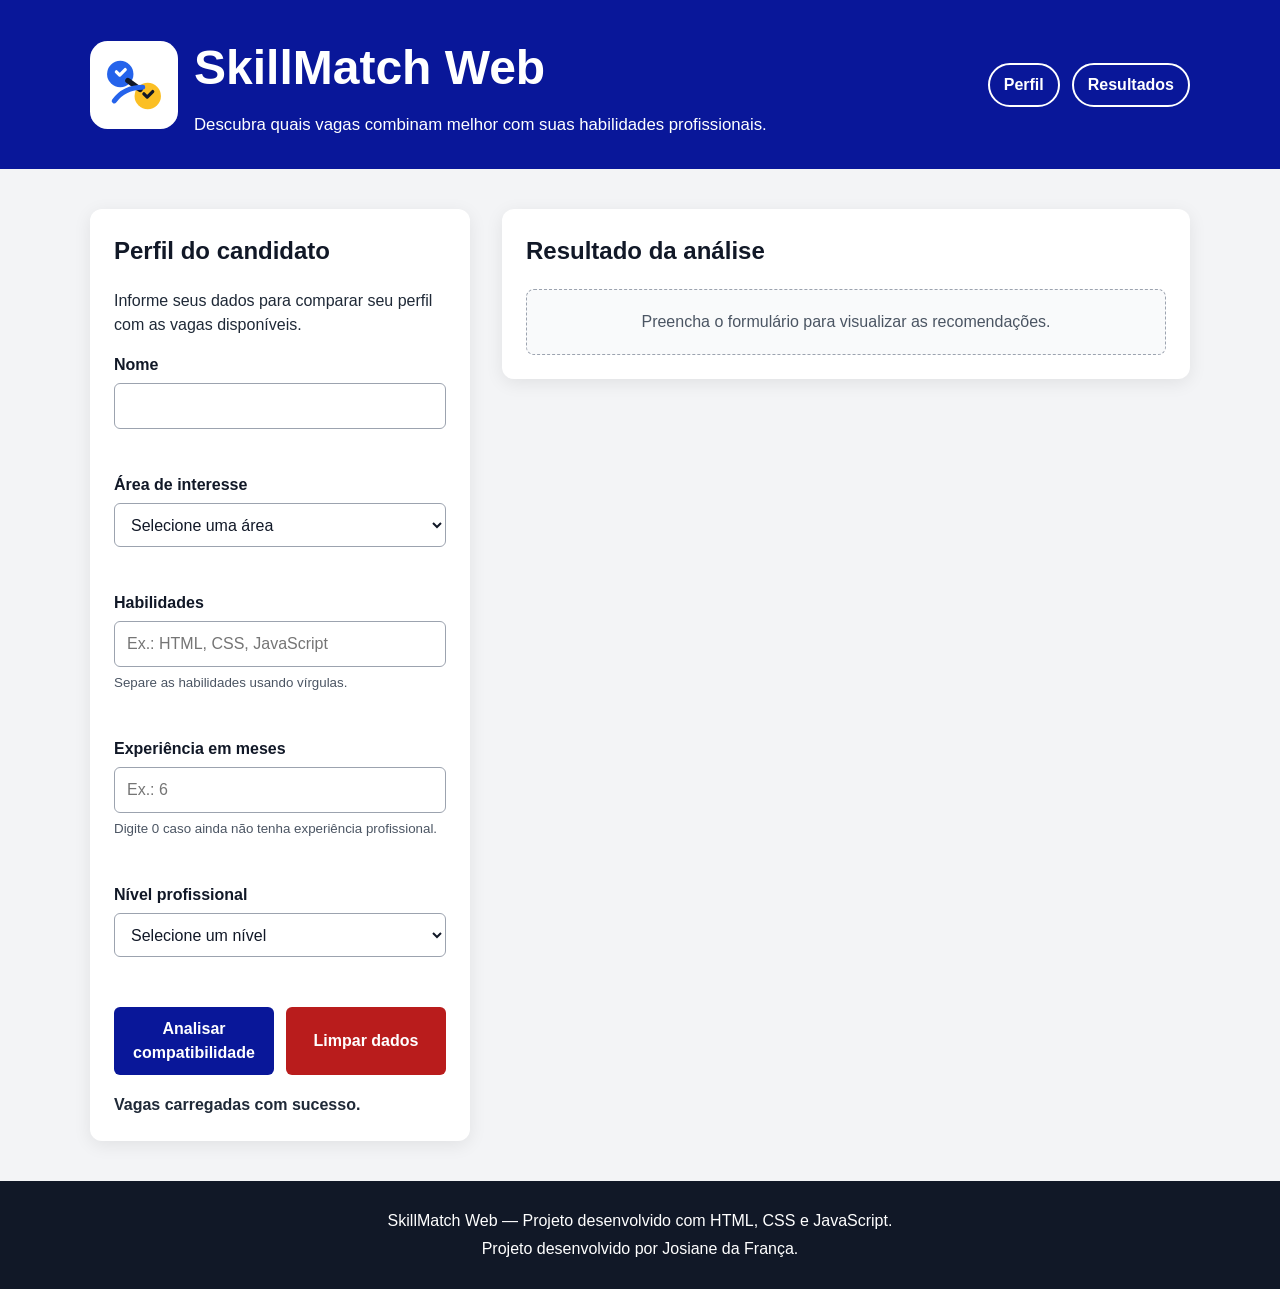
<file: index.html>
<!DOCTYPE html>
<html lang="pt-BR">
<head>
    <meta charset="UTF-8">

    <meta
        name="viewport"
        content="width=device-width, initial-scale=1.0"
    >

    <meta
        name="description"
        content="Aplicação web que compara as habilidades de candidatos com vagas de tecnologia e apresenta compatibilidade e recomendações de estudo."
    >

    <title>SkillMatch Web | Compatibilidade com vagas</title>

    <link
        rel="icon"
        href="./assets/img/logo.svg"
        type="image/svg+xml"
    >

    <link
        rel="stylesheet"
        href="./assets/styles/index.style.css"
    >
</head>

<body>
    <a
        class="link-pular"
        href="#conteudo-principal"
    >
        Pular para o conteúdo principal
    </a>

    <header class="cabecalho">
        <div class="container cabecalho-conteudo">
            <div class="identidade">
                <img
                    src="./assets/img/logo.svg"
                    alt="Logotipo do SkillMatch, representando a conexão entre habilidades e vagas"
                    class="logo"
                    width="96"
                    height="96"
                >

                <div>
                    <h1>SkillMatch Web</h1>

                    <p>
                        Descubra quais vagas combinam melhor com suas
                        habilidades profissionais.
                    </p>
                </div>
            </div>

            <nav
                class="navegacao"
                aria-label="Navegação principal"
            >
                <a href="#formulario-candidato">
                    Perfil
                </a>

                <a href="#titulo-resultados">
                    Resultados
                </a>
            </nav>
        </div>
    </header>

    <main
        id="conteudo-principal"
        class="container conteudo-principal"
        tabindex="-1"
    >
        <section
            class="secao-formulario"
            aria-labelledby="titulo-formulario"
        >
            <h2 id="titulo-formulario">
                Perfil do candidato
            </h2>

            <p>
                Informe seus dados para comparar seu perfil com as
                vagas disponíveis.
            </p>

            <form
                id="formulario-candidato"
                novalidate
            >
                <div class="grupo-formulario">
                    <label for="nome">
                        Nome
                    </label>

                    <input
                        type="text"
                        id="nome"
                        name="nome"
                        autocomplete="name"
                        aria-describedby="erro-nome"
                        required
                    >

                    <span
                        id="erro-nome"
                        class="mensagem-erro"
                        aria-live="polite"
                    ></span>
                </div>

                <div class="grupo-formulario">
                    <label for="area">
                        Área de interesse
                    </label>

                    <select
                        id="area"
                        name="area"
                        aria-describedby="erro-area"
                        required
                    >
                        <option value="">
                            Selecione uma área
                        </option>

                        <option value="Front-End">
                            Front-End
                        </option>

                        <option value="Desenvolvimento Web">
                            Desenvolvimento Web
                        </option>

                        <option value="JavaScript">
                            JavaScript
                        </option>

                        <option value="Interfaces Web">
                            Interfaces Web
                        </option>
                    </select>

                    <span
                        id="erro-area"
                        class="mensagem-erro"
                        aria-live="polite"
                    ></span>
                </div>

                <div class="grupo-formulario">
                    <label for="habilidades">
                        Habilidades
                    </label>

                    <input
                        type="text"
                        id="habilidades"
                        name="habilidades"
                        placeholder="Ex.: HTML, CSS, JavaScript"
                        aria-describedby="ajuda-habilidades erro-habilidades"
                        required
                    >

                    <small id="ajuda-habilidades">
                        Separe as habilidades usando vírgulas.
                    </small>

                    <span
                        id="erro-habilidades"
                        class="mensagem-erro"
                        aria-live="polite"
                    ></span>
                </div>

                <div class="grupo-formulario">
                    <label for="experiencia-meses">
                        Experiência em meses
                    </label>

                    <input
                        type="number"
                        id="experiencia-meses"
                        name="experienciaMeses"
                        min="0"
                        step="1"
                        inputmode="numeric"
                        placeholder="Ex.: 6"
                        aria-describedby="ajuda-experiencia erro-experiencia"
                        required
                    >

                    <small id="ajuda-experiencia">
                        Digite 0 caso ainda não tenha experiência profissional.
                    </small>

                    <span
                        id="erro-experiencia"
                        class="mensagem-erro"
                        aria-live="polite"
                    ></span>
                </div>

                <div class="grupo-formulario">
                    <label for="nivel">
                        Nível profissional
                    </label>

                    <select
                        id="nivel"
                        name="nivel"
                        aria-describedby="erro-nivel"
                        required
                    >
                        <option value="">
                            Selecione um nível
                        </option>

                        <option value="Estágio">
                            Estágio
                        </option>

                        <option value="Trainee">
                            Trainee
                        </option>

                        <option value="Júnior">
                            Júnior
                        </option>

                        <option value="Pleno">
                            Pleno
                        </option>

                        <option value="Sênior">
                            Sênior
                        </option>
                    </select>

                    <span
                        id="erro-nivel"
                        class="mensagem-erro"
                        aria-live="polite"
                    ></span>
                </div>

                <div class="acoes-formulario">
                    <button
                        type="submit"
                        id="botao-analisar"
                    >
                        Analisar compatibilidade
                    </button>

                    <button
                        type="button"
                        id="botao-limpar"
                    >
                        Limpar dados
                    </button>
                </div>
            </form>

            <div
                id="mensagem"
                class="mensagem"
                role="status"
                aria-live="polite"
            ></div>
        </section>

        <section
            class="secao-resultados"
            aria-labelledby="titulo-resultados"
        >
            <h2 id="titulo-resultados">
                Resultado da análise
            </h2>

            <div
                id="resumo-candidato"
                class="resumo-candidato"
                aria-live="polite"
                hidden
            ></div>

            <div
                id="melhor-vaga"
                class="melhor-vaga"
                aria-live="polite"
                hidden
            ></div>

            <div
                id="lista-vagas"
                class="lista-vagas"
                aria-live="polite"
                tabindex="-1"
            >
                <p class="estado-inicial">
                    Preencha o formulário para visualizar as recomendações.
                </p>
            </div>
        </section>
    </main>

    <footer class="rodape">
        <div class="container">
            <p>
                SkillMatch Web — Projeto desenvolvido com HTML, CSS e
                JavaScript.
            </p>

            <p>
                Projeto desenvolvido por Josiane da França.
            </p>
        </div>
    </footer>

    <script
        type="module"
        src="./assets/scripts/main.js"
    ></script>
</body>
</html>
</file>
<file: assets/styles/index.style.css>
* {
    box-sizing: border-box;
}

html {
    scroll-behavior: smooth;
}

body {
    margin: 0;
    min-height: 100vh;
    font-family: Arial, Helvetica, sans-serif;
    line-height: 1.5;
    color: #1f2937;
    background-color: #f3f4f6;
}

button,
input,
select {
    font: inherit;
}

button {
    cursor: pointer;
}

button:disabled {
    cursor: not-allowed;
    opacity: 0.7;
}

img {
    display: block;
    max-width: 100%;
    height: auto;
    object-fit: contain;
}

.container {
    width: min(1100px, calc(100% - 2rem));
    margin-inline: auto;
}

.link-pular {
    position: absolute;
    top: 0.5rem;
    left: 0.5rem;
    z-index: 1000;
    padding: 0.625rem 1rem;
    color: #ffffff;
    background-color: #111827;
    border-radius: 0.375rem;
    text-decoration: none;
    transform: translateY(-150%);
}

.link-pular:focus {
    transform: translateY(0);
}

.cabecalho {
    padding: 2rem 0;
    color: #ffffff;
    background-color: #091799;
}

.cabecalho-conteudo {
    display: flex;
    flex-direction: column;
    align-items: center;
    gap: 1.5rem;
}

.identidade {
    display: flex;
    flex-direction: column;
    align-items: center;
    gap: 1rem;
    text-align: center;
}

.logo {
    width: 5.5rem;
    height: 5.5rem;
    flex-shrink: 0;
}

.cabecalho h1 {
    margin: 0 0 0.5rem;
    font-size: clamp(2rem, 8vw, 3rem);
}

.cabecalho p {
    max-width: 40rem;
    margin: 0;
    font-size: 1.05rem;
}

.navegacao {
    display: flex;
    flex-wrap: wrap;
    justify-content: center;
    gap: 0.75rem;
}

.navegacao a {
    padding: 0.5rem 0.875rem;
    color: #ffffff;
    border: 0.125rem solid #ffffff;
    border-radius: 999px;
    text-decoration: none;
    font-weight: 700;
}

.navegacao a:hover {
    color: #1d4ed8;
    background-color: #ffffff;
}

.conteudo-principal {
    display: flex;
    flex-direction: column;
    gap: 2rem;
    padding-top: 2.5rem;
    padding-bottom: 2.5rem;
}

.secao-formulario,
.secao-resultados {
    width: 100%;
    padding: 1.5rem;
    background-color: #ffffff;
    border-radius: 0.75rem;
    box-shadow: 0 0.25rem 1.125rem rgb(0 0 0 / 8%);
}

.secao-formulario h2,
.secao-resultados h2 {
    margin-top: 0;
    color: #111827;
}

.grupo-formulario {
    display: flex;
    flex-direction: column;
    gap: 0.375rem;
    margin-bottom: 1.125rem;
}

.grupo-formulario label {
    font-weight: 700;
    color: #111827;
}

.grupo-formulario input,
.grupo-formulario select {
    width: 100%;
    min-height: 2.75rem;
    padding: 0.625rem 0.75rem;
    color: #111827;
    background-color: #ffffff;
    border: 0.0625rem solid #9ca3af;
    border-radius: 0.375rem;
}

.grupo-formulario input:hover,
.grupo-formulario select:hover {
    border-color: #4b5563;
}

.grupo-formulario input:focus,
.grupo-formulario select:focus,
button:focus-visible,
a:focus-visible,
.lista-vagas:focus-visible {
    outline: 0.1875rem solid #fbbf24;
    outline-offset: 0.125rem;
}

.grupo-formulario small {
    color: #4b5563;
}

.campo-invalido {
    border-color: #b91c1c;
}

.mensagem-erro {
    min-height: 1.25rem;
    color: #b91c1c;
    font-size: 0.9rem;
    font-weight: 700;
}

.acoes-formulario {
    display: flex;
    flex-direction: column;
    gap: 0.75rem;
    margin-top: 1.5rem;
}

.acoes-formulario button {
    min-height: 2.875rem;
    padding: 0.625rem 1rem;
    border: 0;
    border-radius: 0.375rem;
    font-weight: 700;
    transition:
        background-color 0.2s ease,
        transform 0.2s ease;
}

.acoes-formulario button:hover:not(:disabled) {
    transform: translateY(-0.0625rem);
}

#botao-analisar {
    color: #ffffff;
    background-color: #091799;
}

#botao-analisar:hover:not(:disabled) {
    background-color: #1d4ed8;
}

#botao-limpar {
    color: #ffffff;
    background-color: #b91c1c;
}

#botao-limpar:hover:not(:disabled) {
    background-color: #991b1b;
}

.mensagem {
    min-height: 1.5rem;
    margin-top: 1.125rem;
    font-weight: 700;
}

.resumo-candidato,
.melhor-vaga {
    margin-bottom: 1.5rem;
    padding: 1.25rem;
    border-radius: 0.625rem;
}

.resumo-candidato {
    background-color: #eff6ff;
    border-left: 0.375rem solid #2563eb;
}

.melhor-vaga {
    background-color: #fffbeb;
    border-left: 0.375rem solid #f59e0b;
}

.resumo-candidato h3,
.melhor-vaga h3 {
    margin-top: 0;
}

.resumo-candidato p,
.melhor-vaga p {
    margin: 0.375rem 0;
}

.lista-vagas {
    display: flex;
    flex-wrap: wrap;
    gap: 1.125rem;
}

.estado-inicial {
    width: 100%;
    margin: 0;
    padding: 1.25rem;
    color: #4b5563;
    text-align: center;
    background-color: #f9fafb;
    border: 0.0625rem dashed #9ca3af;
    border-radius: 0.5rem;
}

.cartao-vaga {
    flex: 1 1 17rem;
    min-width: 0;
    padding: 1.25rem;
    background-color: #ffffff;
    border: 0.0625rem solid #d1d5db;
    border-left: 0.375rem solid #6b7280;
    border-radius: 0.5rem;
}

.cartao-vaga h3 {
    margin: 0 0 0.75rem;
    color: #111827;
}

.cartao-vaga h4 {
    margin: 1rem 0 0.375rem;
    color: #111827;
}

.cartao-vaga p {
    margin: 0.375rem 0;
}

.cartao-vaga ul {
    margin: 0;
    padding-left: 1.25rem;
}

.cartao-melhor-vaga {
    border: 0.125rem solid #f59e0b;
    box-shadow: 0 0.25rem 1rem rgb(245 158 11 / 20%);
}

.selo-melhor-vaga {
    display: inline-block;
    margin-bottom: 0.75rem;
    padding: 0.25rem 0.625rem;
    color: #78350f;
    background-color: #fde68a;
    border-radius: 999px;
    font-size: 0.875rem;
    font-weight: 700;
}

.percentual-compatibilidade {
    font-size: 1.05rem;
}

.compatibilidade-alta {
    border-left-color: #15803d;
    background-color: #f0fdf4;
}

.compatibilidade-media {
    border-left-color: #d97706;
    background-color: #fffbeb;
}

.compatibilidade-baixa {
    border-left-color: #b91c1c;
    background-color: #fef2f2;
}

.rodape {
    padding: 1.5rem 0;
    color: #ffffff;
    text-align: center;
    background-color: #111827;
}

.rodape p {
    margin: 0.25rem 0;
}

@media (min-width: 37.5rem) {
    .identidade {
        flex-direction: row;
        text-align: left;
    }

    .acoes-formulario {
        flex-direction: row;
    }

    .acoes-formulario button {
        flex: 1;
    }
}

@media (min-width: 50rem) {
    .cabecalho-conteudo {
        flex-direction: row;
        justify-content: space-between;
    }

    .conteudo-principal {
        flex-direction: row;
        align-items: flex-start;
    }

    .secao-formulario {
        flex: 0 1 23.75rem;
        position: sticky;
        top: 1rem;
    }

    .secao-resultados {
        flex: 1 1 0;
        min-width: 0;
    }
}

@media (max-width: 25rem) {
    .container {
        width: min(100% - 1.5rem, 68.75rem);
    }

    .secao-formulario,
    .secao-resultados {
        padding: 1.125rem;
    }
}

@media (prefers-reduced-motion: reduce) {
    html {
        scroll-behavior: auto;
    }

    *,
    *::before,
    *::after {
        scroll-behavior: auto;
        transition: none;
    }
}
</file>
